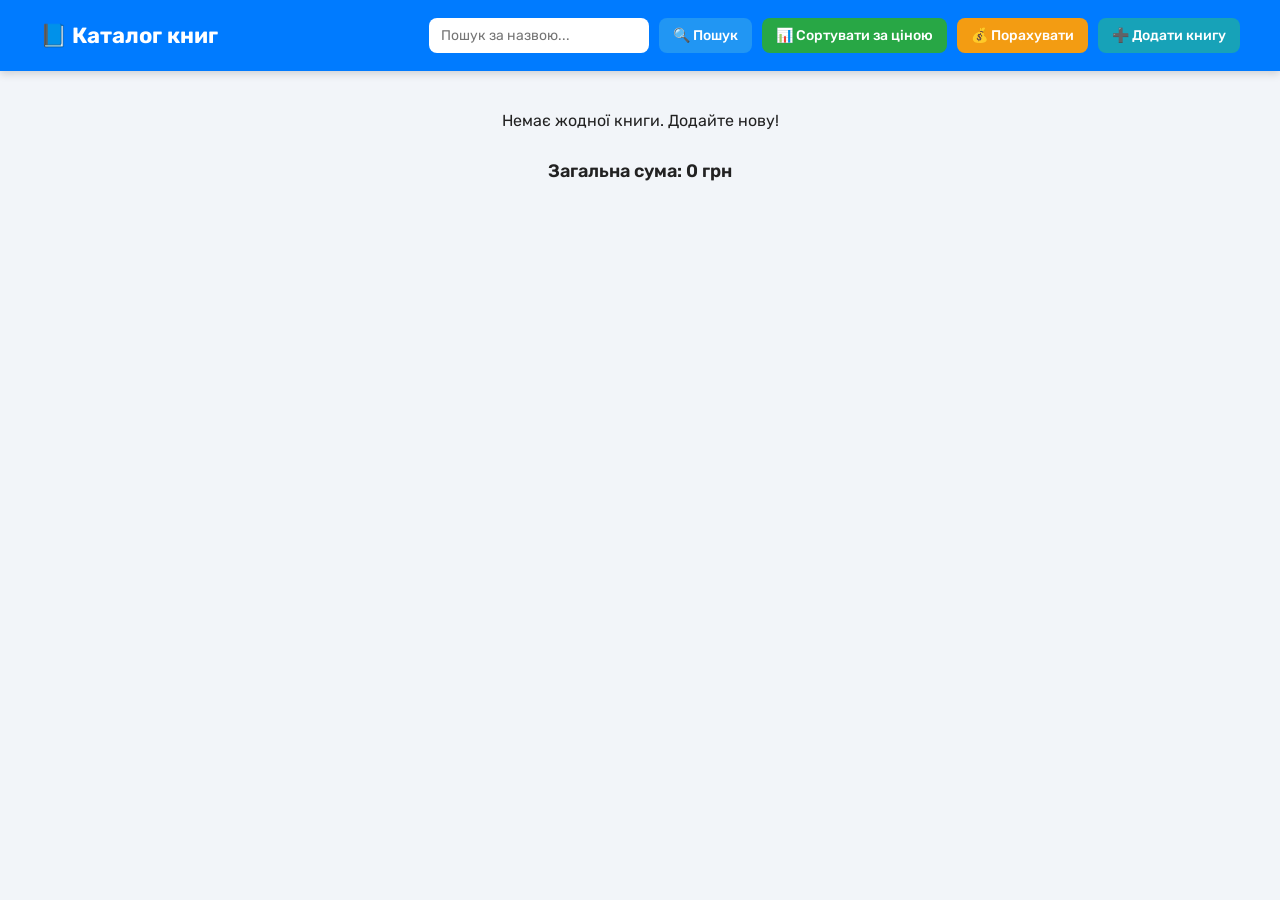
<file: lab4_web/index.html>
<!DOCTYPE html>
<html lang="uk">
<head>
  <meta charset="UTF-8" />
  <meta name="viewport" content="width=device-width, initial-scale=1.0" />
  <title>Каталог книг</title>
  <link rel="stylesheet" href="css/style.css" />
  <link href="https://fonts.googleapis.com/css2?family=Rubik:wght@300;400;500;600;700&display=swap" rel="stylesheet" />
</head>
<body>
  <main>
    <header class="topbar">
      <h1 class="logo">📘 Каталог книг</h1>
      <div class="searchbox">
        <input type="text" id="searchInput" placeholder="Пошук за назвою..." />
        <button id="btnSearch">🔍 Пошук</button>
        <button id="btnSort">📊 Сортувати за ціною</button>
        <button id="btnTotal">💰 Порахувати</button>
        <button id="btnAdd" onclick="window.location.href='create.html'">➕ Додати книгу</button>
      </div>
    </header>

    <section class="section">
      <div class="library" id="libraryContainer"></div>
      <h3>Загальна сума: <span id="sumOutput">0</span> грн</h3>
    </section>
  </main>

  <script src="js/index.js"></script>
  <script src="js/findBooks.js"></script>
  <script src="js/sortBook.js"></script>
  <script src="js/totalPrice.js"></script>
</body>
</html>
</file>
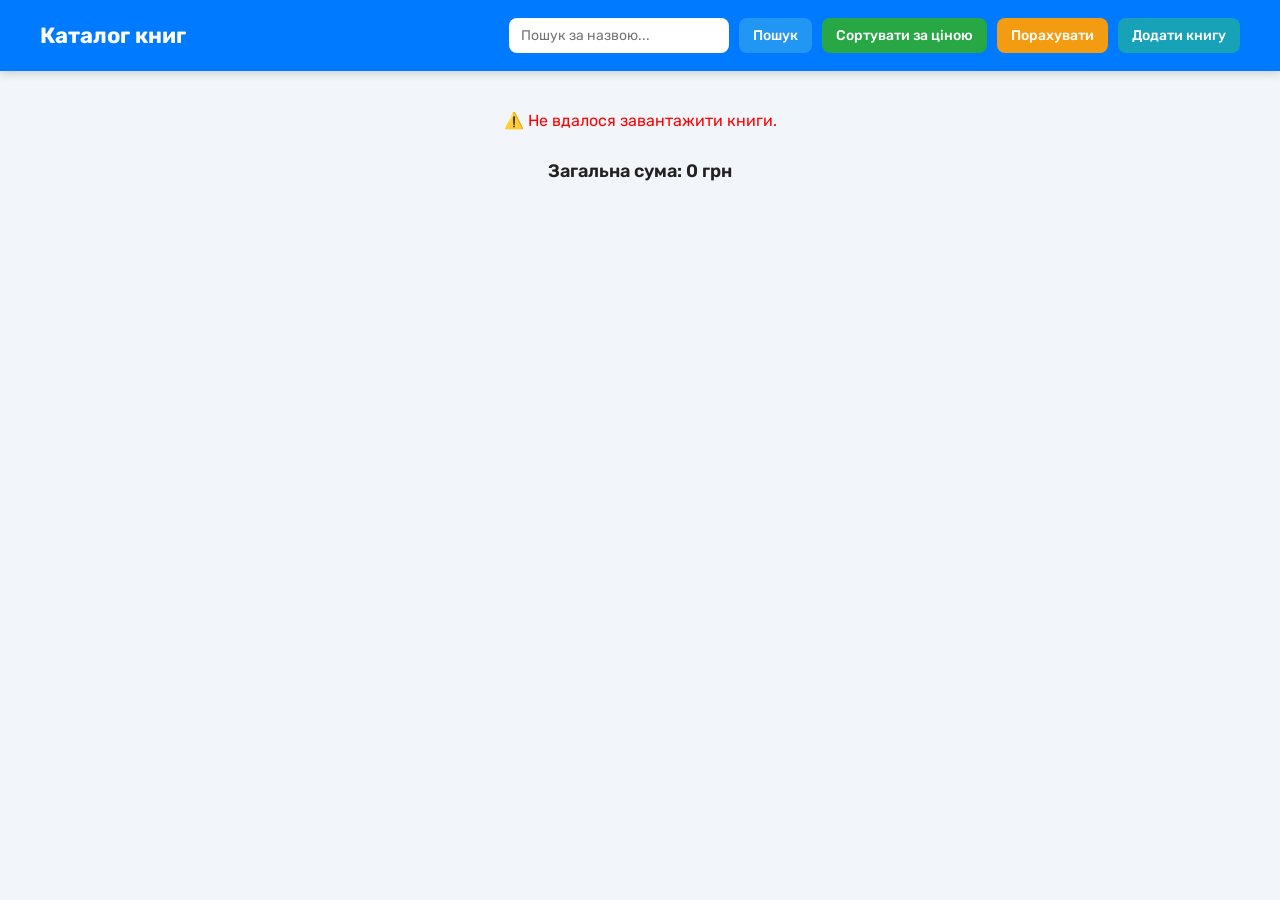
<file: lab5/backend/frontend/index.html>
<!DOCTYPE html>
<html lang="uk">
<head>
  <meta charset="UTF-8" />
  <meta name="viewport" content="width=device-width, initial-scale=1.0" />
  <title>Каталог книг</title>
  <link rel="stylesheet" href="css/style.css" />
  <link href="https://fonts.googleapis.com/css2?family=Rubik:wght@300;400;500;600;700&display=swap" rel="stylesheet" />
</head>
<body>
  <main>
    <header class="topbar">
      <h1 class="logo">Каталог книг</h1>
      <div class="searchbox">
        <input type="text" id="searchInput" placeholder="Пошук за назвою..." />
        <button id="btnSearch">Пошук</button>
        <button id="btnSort">Сортувати за ціною</button>
        <button id="btnTotal">Порахувати</button>
        <button id="btnAdd" onclick="window.location.href='create.html'">Додати книгу</button>
      </div>
    </header>

    <section class="section">
      <div class="library" id="libraryContainer"></div>
      <h3>Загальна сума: <span id="sumOutput">0</span> грн</h3>
    </section>
  </main>

  <script src="js/index.js"></script>
  <script src="js/findBooks.js"></script>
  <script src="js/sortBook.js"></script>
  <script src="js/totalPrice.js"></script>
</body>
</html>
</file>
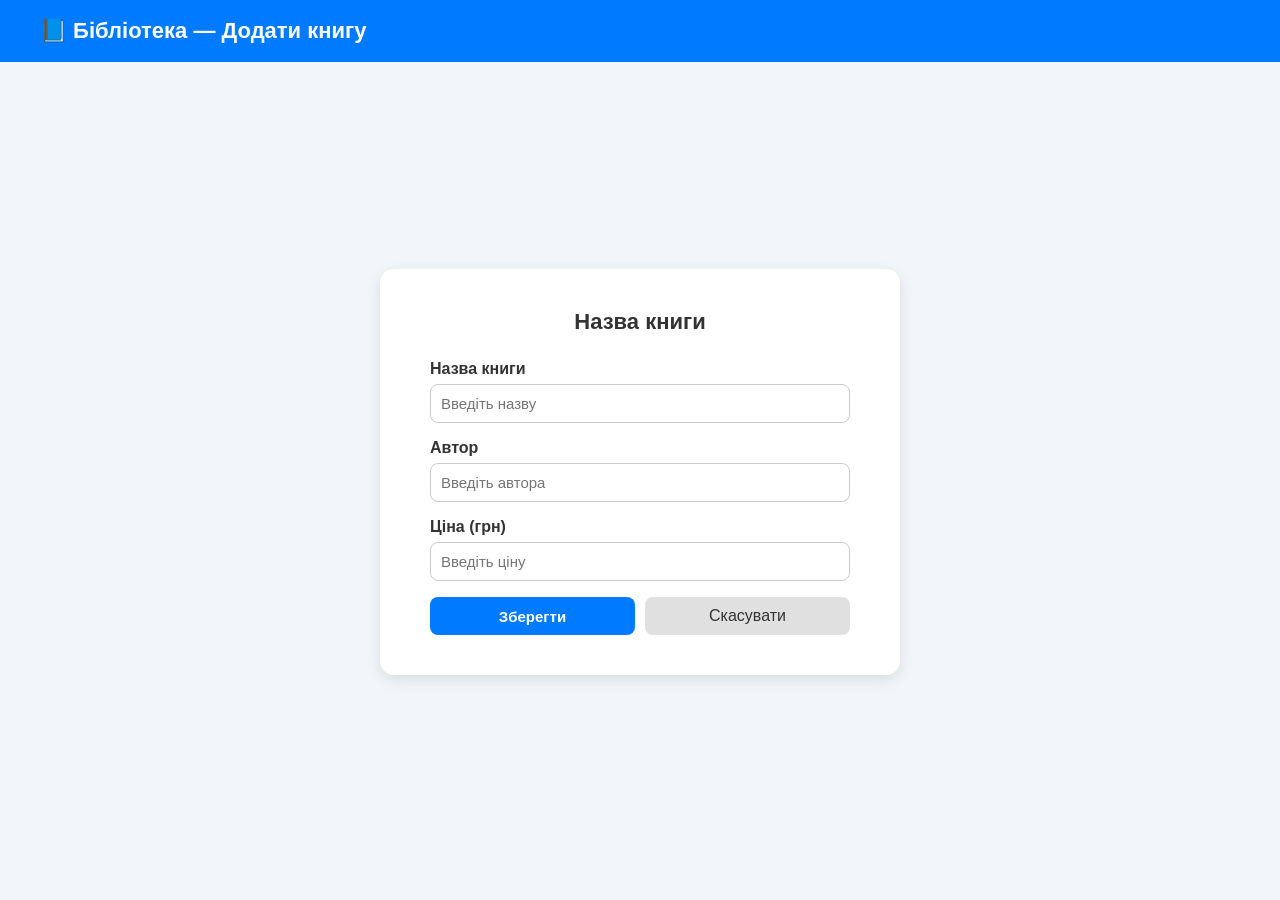
<file: lab4_web/create.html>
<!DOCTYPE html>
<html lang="uk">
<head>
  <meta charset="UTF-8" />
  <meta name="viewport" content="width=device-width, initial-scale=1.0" />
  <title>Бібліотека — Додати книгу</title>
  <link rel="stylesheet" href="css/style.css" />
</head>
<body>
  <header class="topbar">
    <h1 class="logo">📘 Бібліотека — Додати книгу</h1>
  </header>

  <main class="form-page">
    <div class="form-container">
      <h1 class="form-title">Назва книги</h1>
      <form id="bookForm">
        <label for="bookName">Назва книги</label>
        <input type="text" id="bookName" placeholder="Введіть назву" required />

        <label for="bookAuthor">Автор</label>
        <input type="text" id="bookAuthor" placeholder="Введіть автора" required />

        <label for="bookPrice">Ціна (грн)</label>
        <input type="number" id="bookPrice" placeholder="Введіть ціну" required />

        <div class="form-actions">
          <button type="submit" class="btn-save">Зберегти</button>
          <a href="index.html" class="btn-cancel">Скасувати</a>
        </div>
      </form>
    </div>
  </main>

  <script src="js/create.js"></script>
</body>
</html>
</file>
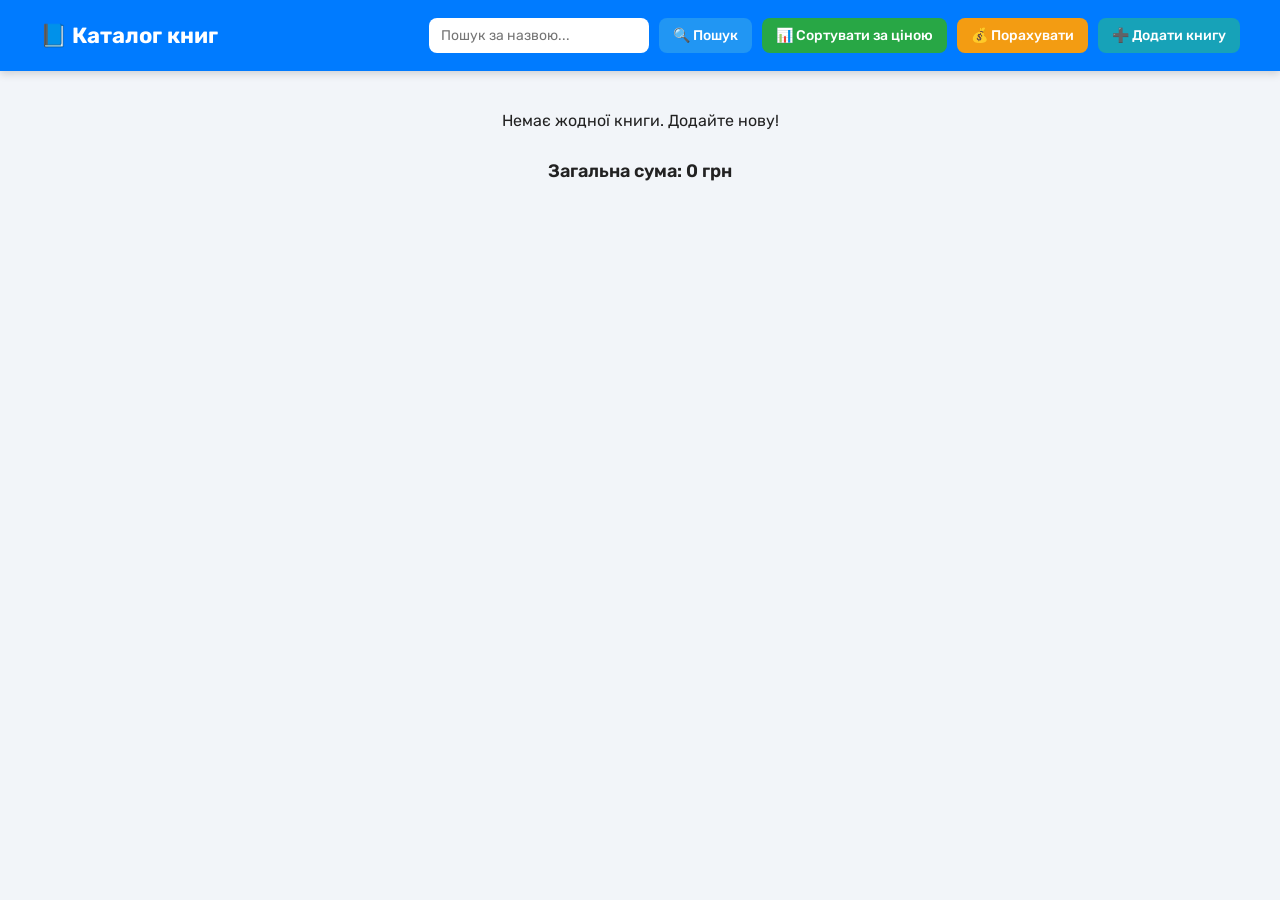
<file: lab4_web/edit.html>
<!DOCTYPE html>
<html lang="uk">
<head>
  <meta charset="UTF-8" />
  <meta name="viewport" content="width=device-width, initial-scale=1.0" />
  <title>Бібліотека — Редагування</title>
  <link rel="stylesheet" href="css/style.css" />
</head>
<body>
  <header class="topbar">
    <h1 class="logo">📘 Бібліотека — Редагування</h1>
  </header>

  <main class="form-page">
    <div class="form-container">
      <h1 class="form-title">Редагувати книгу</h1>
      <form id="editForm">
        <input type="hidden" id="bookId" />
        <label for="bookName">Назва книги</label>
        <input type="text" id="bookName" required />

        <label for="bookAuthor">Автор</label>
        <input type="text" id="bookAuthor" required />

        <label for="bookPrice">Ціна (грн)</label>
        <input type="number" id="bookPrice" required />



        <div class="form-actions">
          <button type="submit" class="btn-save">Зберегти зміни</button>
          <a href="index.html" class="btn-cancel">Скасувати</a>
        </div>
      </form>
    </div>
  </main>

  <script src="js/edit.js"></script>
</body>
</html>
</file>
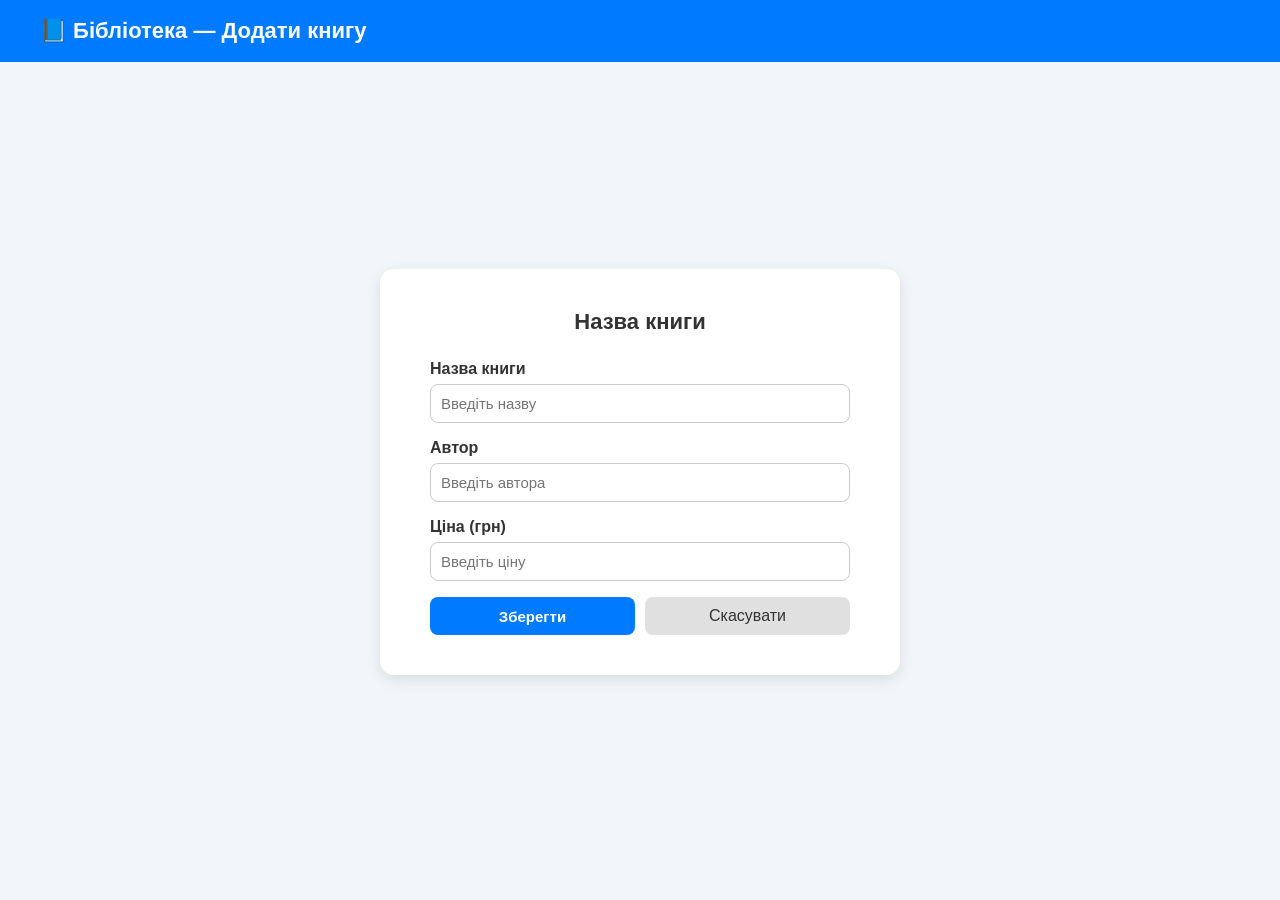
<file: lab5/backend/frontend/create.html>
<!DOCTYPE html>
<html lang="uk">
<head>
  <meta charset="UTF-8" />
  <meta name="viewport" content="width=device-width, initial-scale=1.0" />
  <title> Додати книгу</title>
  <link rel="stylesheet" href="css/style.css" />
</head>
<body>
  <header class="topbar">
    <h1 class="logo">📘 Бібліотека — Додати книгу</h1>
  </header>

  <main class="form-page">
    <div class="form-container">
      <h1 class="form-title">Назва книги</h1>
      <form id="bookForm">
        <label for="bookName">Назва книги</label>
        <input type="text" id="bookName" placeholder="Введіть назву" required />

        <label for="bookAuthor">Автор</label>
        <input type="text" id="bookAuthor" placeholder="Введіть автора" required />

        <label for="bookPrice">Ціна (грн)</label>
        <input type="number" id="bookPrice" placeholder="Введіть ціну" required />

        <div class="form-actions">
          <button type="submit" class="btn-save">Зберегти</button>
          <a href="index.html" class="btn-cancel">Скасувати</a>
        </div>
      </form>
    </div>
  </main>

  <script src="js/create.js"></script>
</body>
</html>
</file>
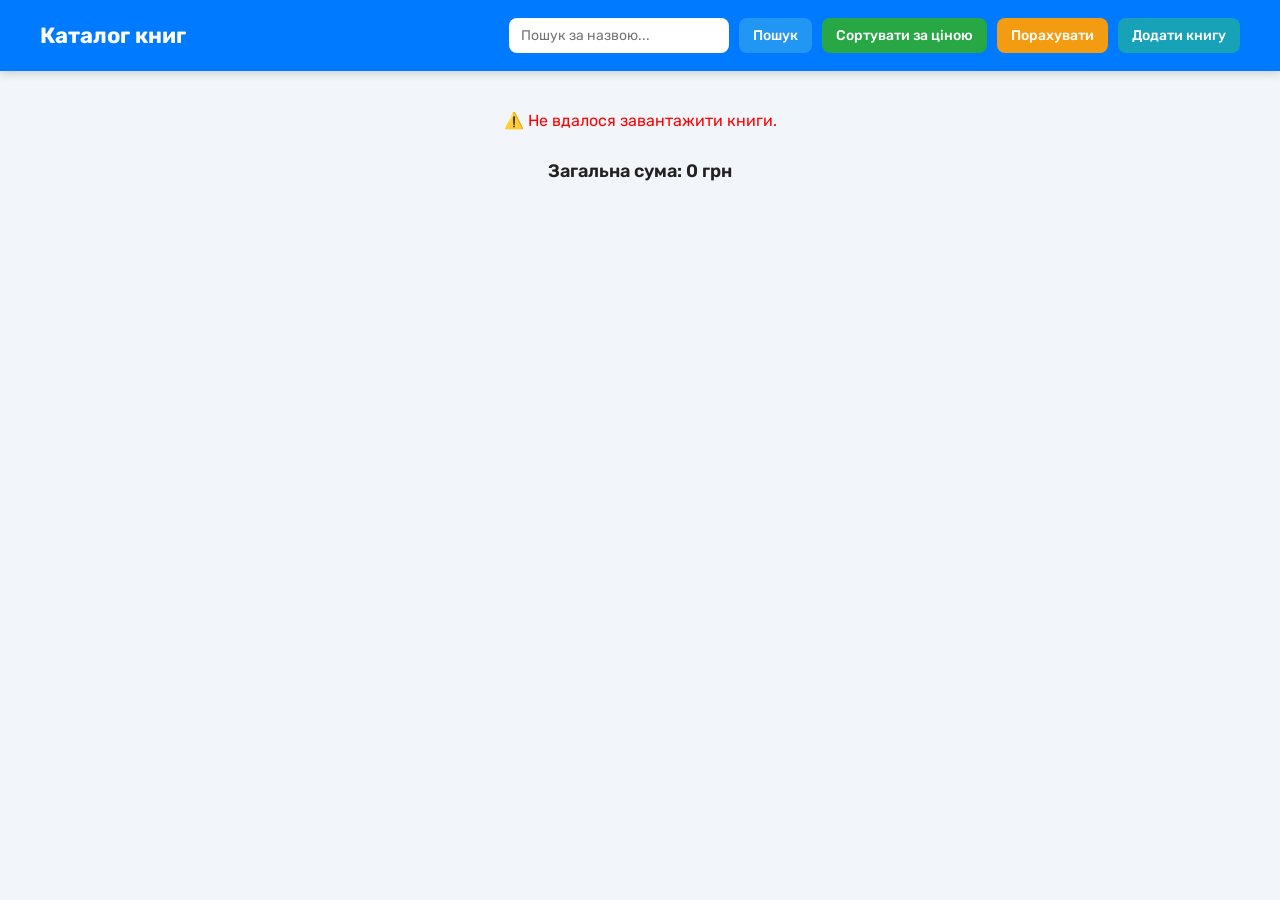
<file: lab5/backend/frontend/edit.html>
<!DOCTYPE html>
<html lang="uk">
<head>
  <meta charset="UTF-8" />
  <meta name="viewport" content="width=device-width, initial-scale=1.0" />
  <title> Редагування</title>
  <link rel="stylesheet" href="css/style.css" />
</head>
<body>
  <header class="topbar">
    <h1 class="logo">Редагування</h1>
  </header>

  <main class="form-page">
    <div class="form-container">
      <h1 class="form-title">Редагувати книгу</h1>
      <form id="editForm">
        <input type="hidden" id="bookId" />
        <label for="bookName">Назва книги</label>
        <input type="text" id="bookName" required />

        <label for="bookAuthor">Автор</label>
        <input type="text" id="bookAuthor" required />

        <label for="bookPrice">Ціна (грн)</label>
        <input type="number" id="bookPrice" required />



        <div class="form-actions">
          <button type="submit" class="btn-save">Зберегти зміни</button>
          <a href="index.html" class="btn-cancel">Скасувати</a>
        </div>
      </form>
    </div>
  </main>

  <script src="js/edit.js"></script>
</body>
</html>
</file>
<file: lab4_web/css/style.css>
/* ==============================
   🌐 БАЗА
============================== */
* {
  margin: 0;
  padding: 0;
  box-sizing: border-box;
  font-family: "Rubik", sans-serif;
}

body {
  background-color: #f2f5f9;
  color: #222;
  min-height: 100vh;
}

/* ==============================
   🔵 ВЕРХНЯ ПАНЕЛЬ
============================== */
.topbar {
  background-color: #007bff;
  padding: 18px 40px;
  display: flex;
  justify-content: space-between;
  align-items: center;
  color: white;
  box-shadow: 0 3px 8px rgba(0, 0, 0, 0.15);
}

.logo {
  font-size: 22px;
  font-weight: 700;
}

/* ==============================
   🔍 ПОШУК ТА КНОПКИ
============================== */
.searchbox {
  display: flex;
  align-items: center;
  gap: 10px;
}

.searchbox input {
  padding: 9px 12px;
  border-radius: 8px;
  border: none;
  outline: none;
  width: 220px;
  font-size: 14px;
  color: #333;
}

.searchbox button {
  border: none;
  padding: 9px 14px;
  border-radius: 8px;
  color: white;
  font-weight: 500;
  cursor: pointer;
  transition: 0.25s ease;
  font-size: 14px;
}

#btnSearch { background-color: #2196f3; }
#btnSort { background-color: #28a745; }
#btnTotal { background-color: #f39c12; }
#btnAdd { background-color: #17a2b8; }

.searchbox button:hover {
  transform: translateY(-1px);
  opacity: 0.9;
}

/* ==============================
   📚 ГОЛОВНА СТОРІНКА — КНИГИ
============================== */
.section {
  padding: 40px 60px;
}

.library {
  display: grid;
  grid-template-columns: repeat(auto-fit, minmax(220px, 1fr));
  gap: 30px;
  justify-content: center;
  align-items: stretch; /* ensure grid items stretch to equal row height */
}

.card {
  background-color: white;
  border-radius: 14px;
  padding: 20px;
  text-align: center;
  box-shadow: 0 3px 8px rgba(0, 0, 0, 0.1);
  transition: 0.3s ease;
  display: flex;             /* uniform internal layout */
  flex-direction: column;    /* stack card content */
  align-items: center;       /* center media/content */
  height: 360px;             /* consistent card height across rows */
}

.card:hover {
  transform: translateY(-3px);
  box-shadow: 0 4px 12px rgba(0, 0, 0, 0.15);
}

.card img {
  width: 100%;
  max-width: 140px;
  height: auto;
  margin: 0 auto 15px;
  display: block;
}

.title {
  font-size: 18px;
  font-weight: 600;
  margin-bottom: 6px;
}

.author {
  color: #555;
  margin-bottom: 8px;
  font-size: 15px;
}

.price {
  font-weight: 700;
  margin-bottom: 15px;
  color: #111;
}

/* push the action button to the bottom for consistent spacing */
.card button,
.card .edit-btn {
  margin-top: auto;
}

.card button {
  background-color: #007bff;
  color: white;
  border: none;
  padding: 8px 16px;
  border-radius: 6px;
  cursor: pointer;
  font-weight: 500;
  transition: 0.3s ease;
}

.card button:hover {
  background-color: #0056b3;
}

/* ==============================
   💰 ПІДСУМОК
============================== */
h3 {
  margin-top: 30px;
  font-size: 18px;
  text-align: center;
  font-weight: 600;
}

/* ==============================
   📘 СТОРІНКИ CREATE / EDIT
============================== */
.form-page {
  display: flex;
  align-items: center;
  justify-content: center;
  height: calc(100vh - 80px);
  background-color: #f2f5f9;
}

.form-container {
  background: white;
  padding: 40px 50px;
  border-radius: 14px;
  box-shadow: 0 5px 15px rgba(0, 0, 0, 0.1);
  width: 100%;
  max-width: 520px;
}

.form-title {
  text-align: center;
  margin-bottom: 25px;
  font-size: 22px;
  color: #333;
  font-weight: 600;
}

form label {
  display: block;
  font-weight: 600;
  color: #333;
  margin-bottom: 6px;
}

form input,
form textarea {
  width: 100%;
  margin-bottom: 16px;
  padding: 10px;
  border: 1px solid #ccc;
  border-radius: 8px;
  font-size: 15px;
  transition: 0.2s;
}

form input:focus,
form textarea:focus {
  border-color: #007bff;
  outline: none;
}

/* КНОПКИ У ФОРМАХ */
.form-actions {
  display: flex;
  justify-content: space-between;
  gap: 10px;
}

form button {
  flex: 1;
  padding: 10px;
  border: none;
  border-radius: 8px;
  font-size: 15px;
  font-weight: 600;
  cursor: pointer;
  transition: 0.3s;
}

.btn-save {
  background-color: #007bff;
  color: white;
}

.btn-save:hover {
  background-color: #0056b3;
}

.btn-cancel {
  background-color: #e0e0e0;
  color: #333;
}

.btn-cancel:hover {
  background-color: #ccc;
}

/* Make cancel anchor look like a full-width button next to Save */
.btn-cancel {
  text-decoration: none;
  display: inline-block;
}
.form-actions .btn-cancel {
  flex: 1;
  text-align: center;
  padding: 10px;
  border-radius: 8px;
}

/* ==============================
   🔙 КНОПКА НАЗАД
============================== */
.back-btn {
  display: inline-block;
  text-decoration: none;
  background-color: #6c757d;
  color: white;
  padding: 8px 16px;
  border-radius: 6px;
  transition: 0.3s;
  font-size: 14px;
}

.back-btn:hover {
  background-color: #5a6268;
}
</file>
<file: lab5/backend/frontend/css/style.css>
/* ==============================
   🌐 БАЗА
============================== */
* {
  margin: 0;
  padding: 0;
  box-sizing: border-box;
  font-family: "Rubik", sans-serif;
}

body {
  background-color: #f2f5f9;
  color: #222;
  min-height: 100vh;
}

/* ==============================
   🔵 ВЕРХНЯ ПАНЕЛЬ
============================== */
.topbar {
  background-color: #007bff;
  padding: 18px 40px;
  display: flex;
  justify-content: space-between;
  align-items: center;
  color: white;
  box-shadow: 0 3px 8px rgba(0, 0, 0, 0.15);
}

.logo {
  font-size: 22px;
  font-weight: 700;
}

/* ==============================
   🔍 ПОШУК ТА КНОПКИ
============================== */
.searchbox {
  display: flex;
  align-items: center;
  gap: 10px;
}

.searchbox input {
  padding: 9px 12px;
  border-radius: 8px;
  border: none;
  outline: none;
  width: 220px;
  font-size: 14px;
  color: #333;
}

.searchbox button {
  border: none;
  padding: 9px 14px;
  border-radius: 8px;
  color: white;
  font-weight: 500;
  cursor: pointer;
  transition: 0.25s ease;
  font-size: 14px;
}

#btnSearch { background-color: #2196f3; }
#btnSort { background-color: #28a745; }
#btnTotal { background-color: #f39c12; }
#btnAdd { background-color: #17a2b8; }

.searchbox button:hover {
  transform: none;
  opacity: 1;
}

/* ==============================
   📚 ГОЛОВНА СТОРІНКА — КНИГИ
============================== */
.section {
  padding: 40px 60px;
}

.library {
  display: grid;
  grid-template-columns: repeat(auto-fit, minmax(220px, 1fr));
  gap: 30px;
  justify-content: center;
  align-items: stretch; /* ensure grid items stretch to equal row height */
}

.card {
  background-color: white;
  border-radius: 14px;
  padding: 20px;
  text-align: center;
  box-shadow: 0 3px 8px rgba(0, 0, 0, 0.1);
  transition: 0.3s ease;
  display: flex;             /* uniform internal layout */
  flex-direction: column;    /* stack card content */
  align-items: center;       /* center media/content */
  height: 360px;             /* consistent card height across rows */
}

.card:hover {
  transform: none;
  box-shadow: 0 3px 8px rgba(0, 0, 0, 0.1);
}

.card img {
  width: 100%;
  max-width: 140px;
  height: auto;
  margin: 0 auto 15px;
  display: block;
}

.title {
  font-size: 18px;
  font-weight: 600;
  margin-bottom: 6px;
}

.author {
  color: #555;
  margin-bottom: 8px;
  font-size: 15px;
}

.price {
  font-weight: 700;
  margin-bottom: 15px;
  color: #111;
}

/* push the action button to the bottom for consistent spacing */
.card button,
.card .edit-btn {
  margin-top: auto;
}

.card button {
  background-color: #007bff;
  color: white;
  border: none;
  padding: 8px 16px;
  border-radius: 6px;
  cursor: pointer;
  font-weight: 500;
  transition: 0.3s ease;
}

.card button:hover {
  background-color: #007bff;
}

/* ==============================
   💰 ПІДСУМОК
============================== */
h3 {
  margin-top: 30px;
  font-size: 18px;
  text-align: center;
  font-weight: 600;
}

/* ==============================
   📘 СТОРІНКИ CREATE / EDIT
============================== */
.form-page {
  display: flex;
  align-items: center;
  justify-content: center;
  height: calc(100vh - 80px);
  background-color: #f2f5f9;
}

.form-container {
  background: white;
  padding: 40px 50px;
  border-radius: 14px;
  box-shadow: 0 5px 15px rgba(0, 0, 0, 0.1);
  width: 100%;
  max-width: 520px;
}

.form-title {
  text-align: center;
  margin-bottom: 25px;
  font-size: 22px;
  color: #333;
  font-weight: 600;
}

form label {
  display: block;
  font-weight: 600;
  color: #333;
  margin-bottom: 6px;
}

form input,
form textarea {
  width: 100%;
  margin-bottom: 16px;
  padding: 10px;
  border: 1px solid #ccc;
  border-radius: 8px;
  font-size: 15px;
  transition: 0.2s;
}

form input:focus,
form textarea:focus {
  border-color: #007bff;
  outline: none;
}

/* КНОПКИ У ФОРМАХ */
.form-actions {
  display: flex;
  justify-content: space-between;
  gap: 10px;
}

form button {
  flex: 1;
  padding: 10px;
  border: none;
  border-radius: 8px;
  font-size: 15px;
  font-weight: 600;
  cursor: pointer;
  transition: 0.3s;
}

.btn-save {
  background-color: #007bff;
  color: white;
}

.btn-save:hover {
  background-color: #007bff;
}

.btn-cancel {
  background-color: #e0e0e0;
  color: #333;
}

.btn-cancel:hover {
  background-color: #e0e0e0;
}

/* Make cancel anchor look like a full-width button next to Save */
.btn-cancel {
  text-decoration: none;
  display: inline-block;
}
.form-actions .btn-cancel {
  flex: 1;
  text-align: center;
  padding: 10px;
  border-radius: 8px;
}

/* ==============================
   🔙 КНОПКА НАЗАД
============================== */
.back-btn {
  display: inline-block;
  text-decoration: none;
  background-color: #6c757d;
  color: white;
  padding: 8px 16px;
  border-radius: 6px;
  transition: 0.3s;
  font-size: 14px;
}

.back-btn:hover {
  background-color: #6c757d;
}

/* Disable all animations and transitions globally */
*, *::before, *::after {
  transition: none !important;
  animation: none !important;
}
.edit-btn, .delete-btn {
  display: inline-block;
  margin-top: 10px;
}
</file>
